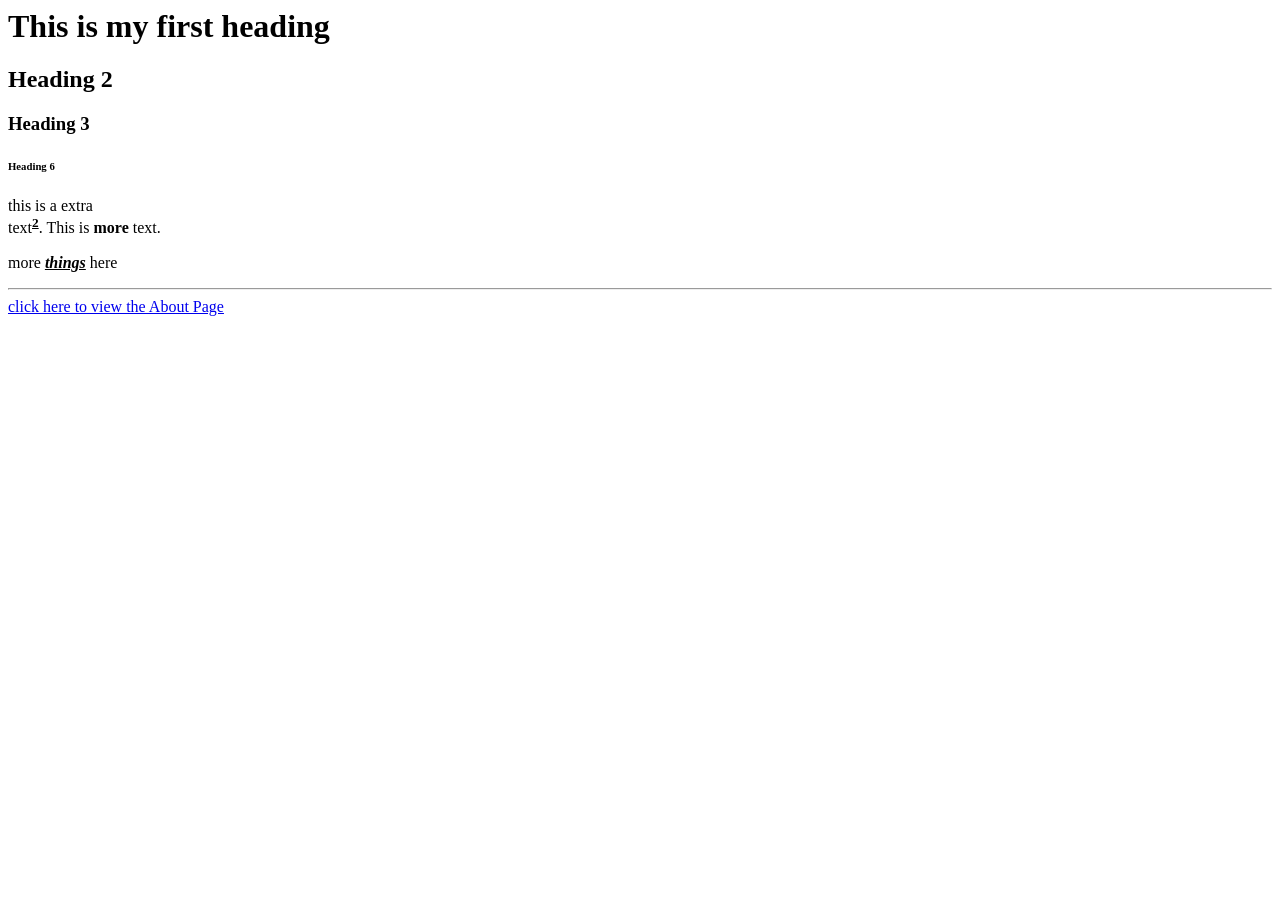
<file: index.html>
<html>
    <head>
        <title> This is my practice web-page</title>
        <link rel="preconnect" href="https://fonts.googleapis.com">
        <link rel="preconnect" href="https://fonts.gstatic.com" crossorigin>
        <link href="https://fonts.googleapis.com/css2?family=Roboto+Slab:wght@100..900&display=swap" rel="stylesheet">
    </head>
    <body>
        <h1>This is my first heading</h1>
        <h2>Heading 2</h2>
        <h3>Heading 3</h3>
        <h6>Heading 6</h6>
        <p>this is a extra<br> text<sup><b><u>2</u></b></sup>. This is <b>more</b> text.</p>
        <p>more <b><i><u>things</u></i></b> here</p>
        <hr>
        <a href="Assets/about.html" target="_blank" title="this is a tooltip">click here to view the About Page</a>
    </body>
</html>
</file>
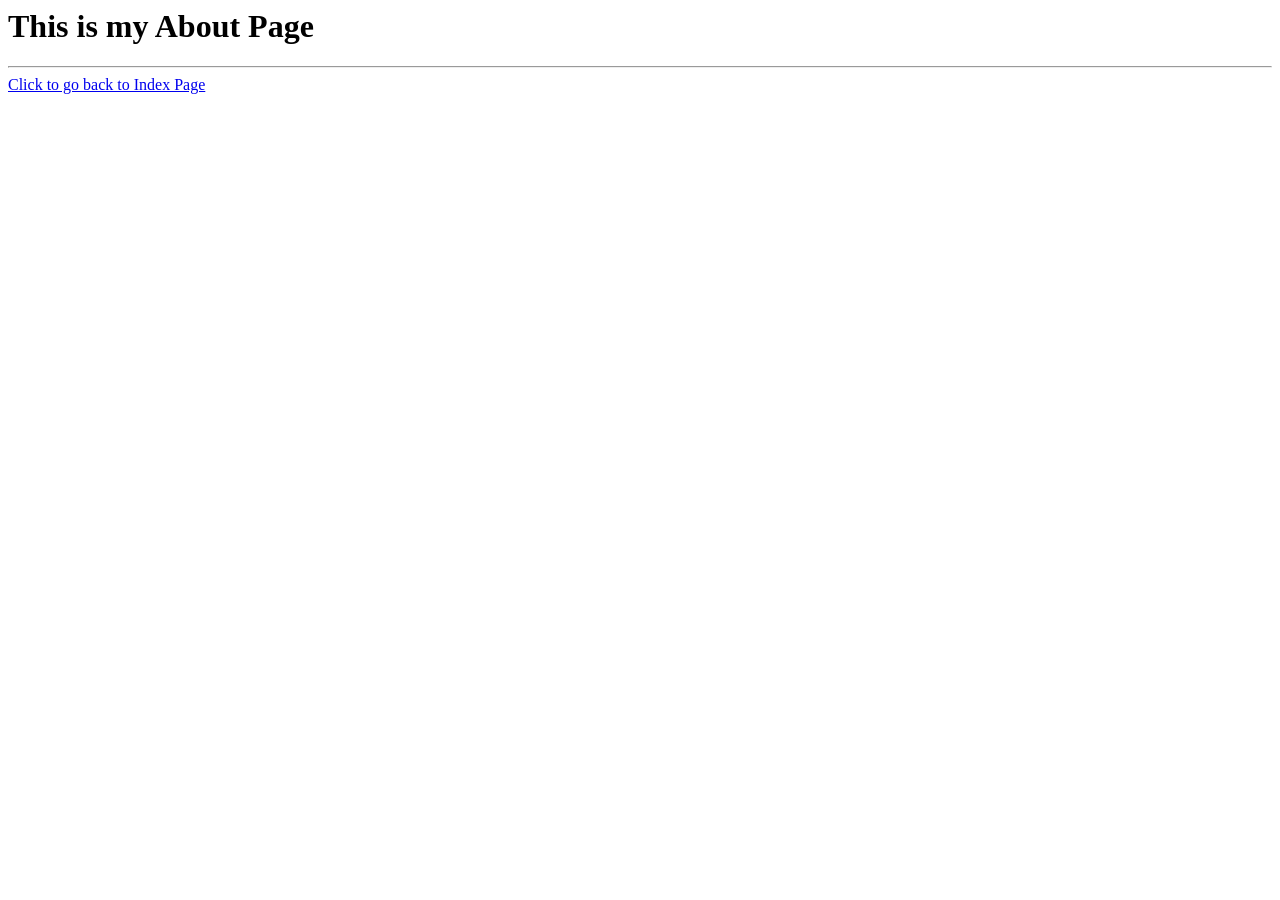
<file: Assets/about.html>
<html>
    <head>
        <title> About Page</title>
        <link rel="preconnect" href="https://fonts.googleapis.com">
        <link rel="preconnect" href="https://fonts.gstatic.com" crossorigin>
        <link href="https://fonts.googleapis.com/css2?family=Roboto+Slab:wght@100..900&display=swap" rel="stylesheet">
    </head>
    <body>
        <h1>This is my About Page</h1>
        <hr>
        <a href="../index.html" target="_blank" title="this is a tooltip">Click to go back to Index Page</a>
    </body>
</html>
</file>
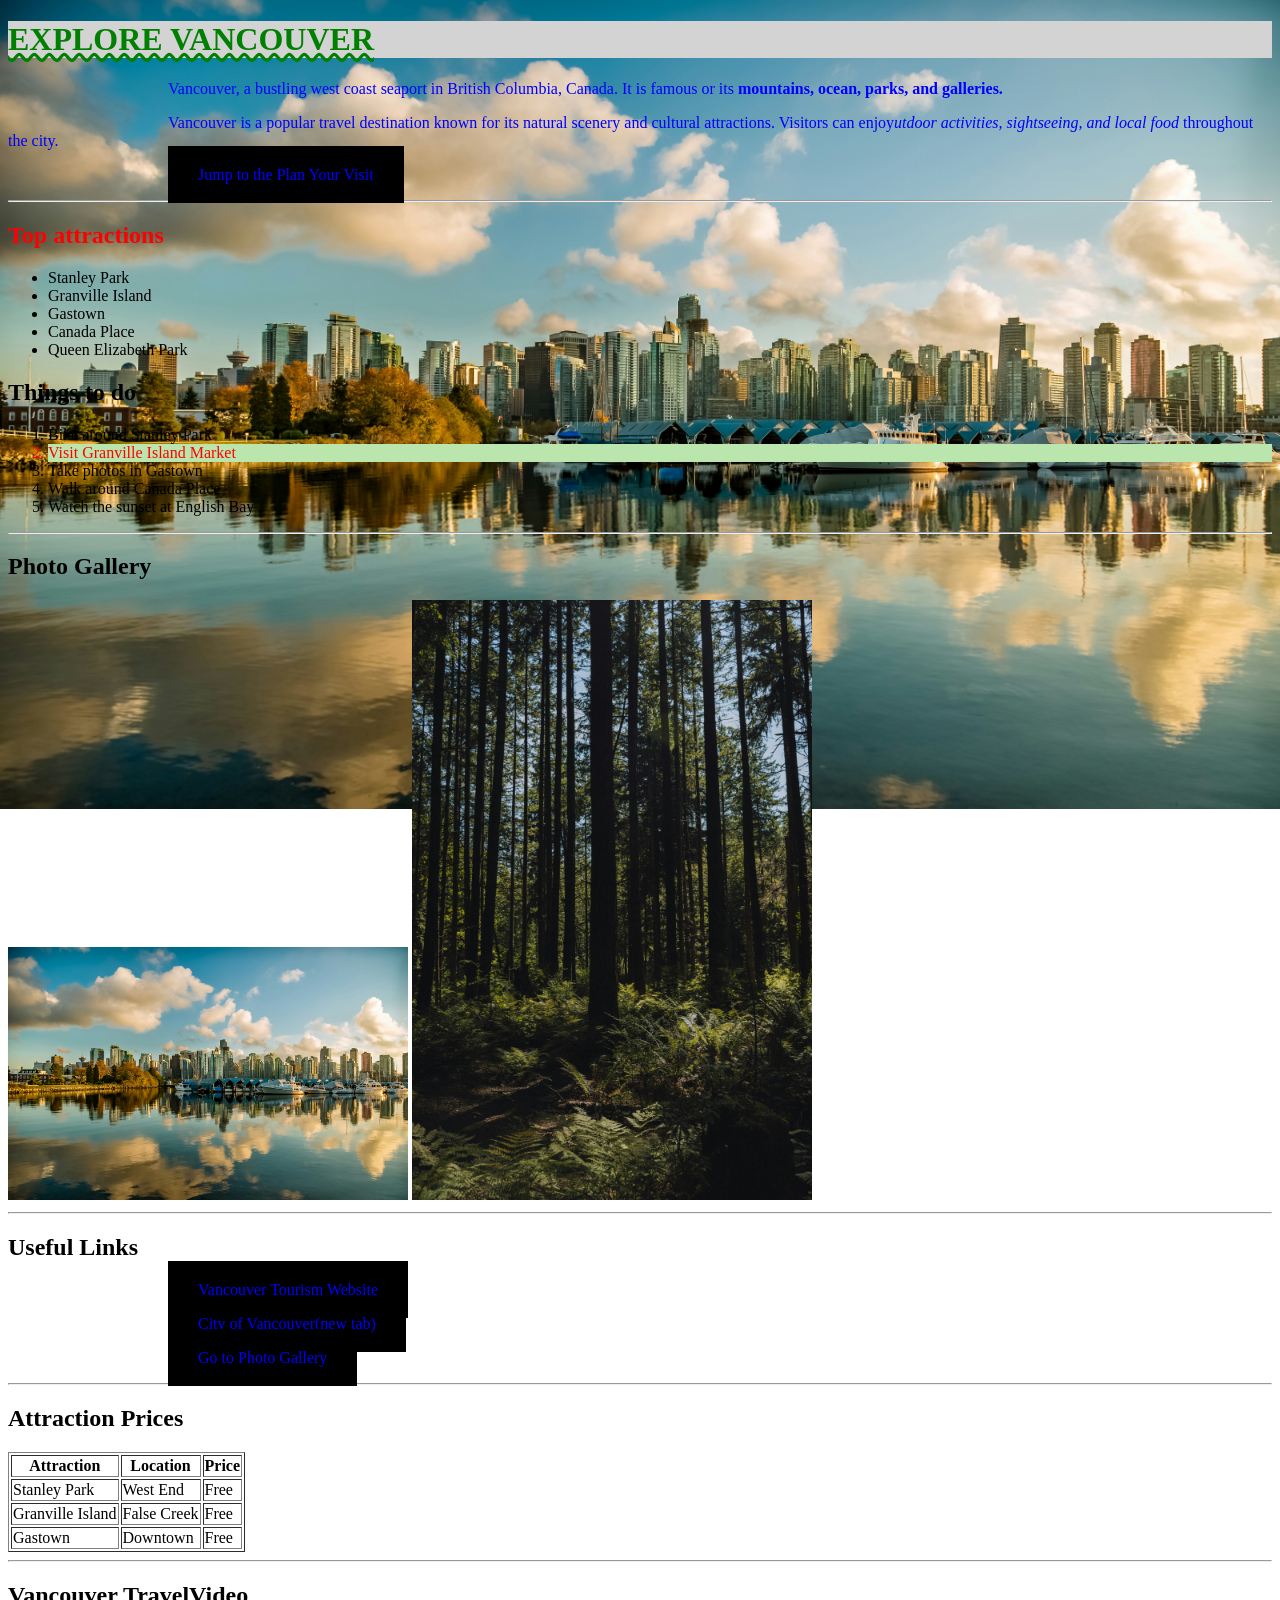
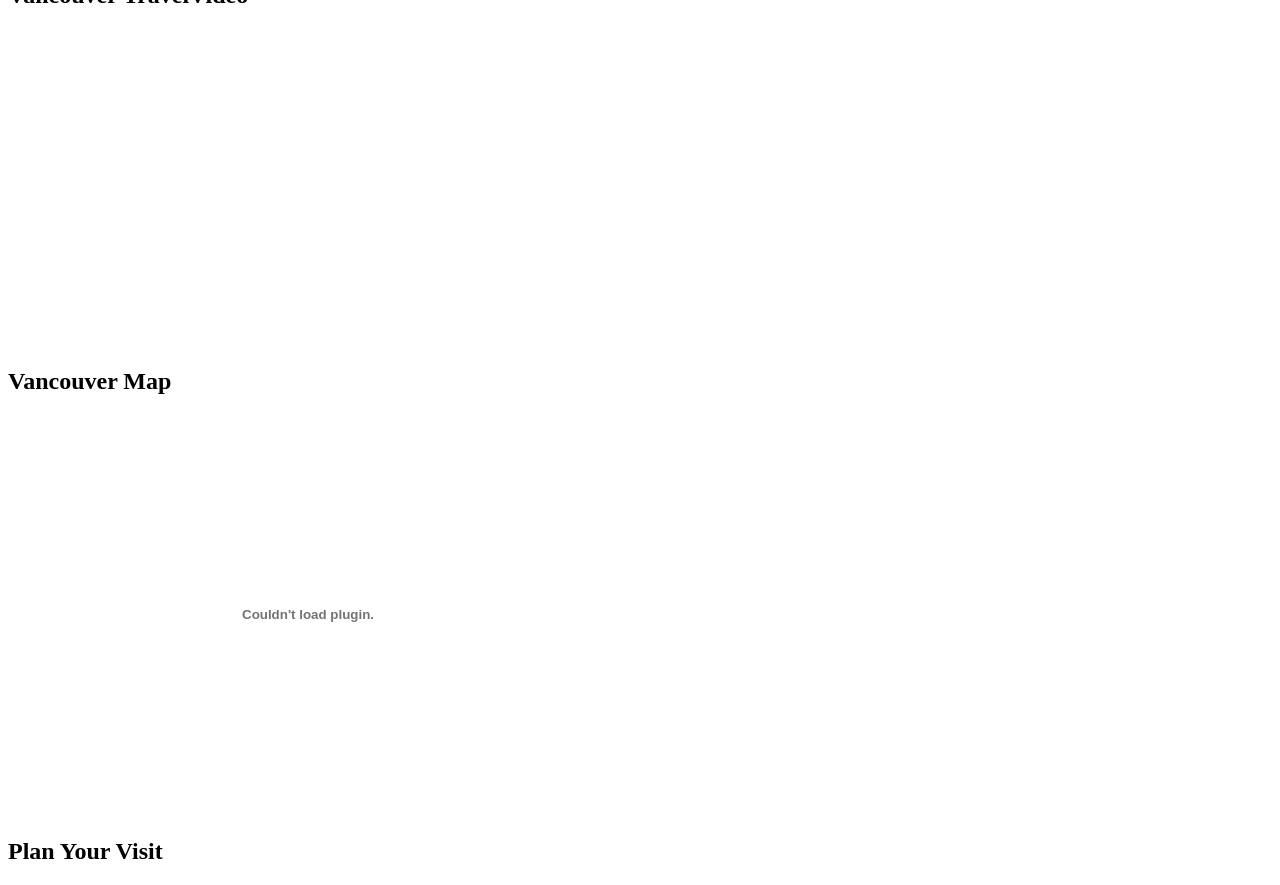
<file: Class-Exercise/Week2-EX1.html>
<!DOCTYPE html>
<html>
<head>
    <title>Vancouver</title>
    <link rel="stylesheet" href="../Assets/CSS/mystyle.css">

</head>

<body>
<h1 id="heading-one">Explore Vancouver</h1>
<p>Vancouver, a bustling west coast seaport in British Columbia, Canada. It is famous or its 
    <strong>mountains, ocean, parks, and galleries.</strong>
</p>
<p>
Vancouver is a popular travel destination known for its natural scenery
and cultural attractions. Visitors can enjoy<em>utdoor activities,
sightseeing, and local food</em> throughout the city.    
</p>
<p><a href="#plan-visit">Jump to the Plan Your Visit</a></p>
<hr>

<h2 class="primary-color">Top attractions</h2>
<ul>
    <li>Stanley Park</li>
    <li>Granville Island</li>
    <li>Gastown</li>
    <li>Canada Place</li>
    <li>Queen Elizabeth Park</li>
</ul>

<h2>Things to do</h2>
<ol>
    <li>Bike around Stanley Park</li>
    <li class="primary-color primary-color-background">Visit Granville Island Market</li>
    <li>Take photos in Gastown</li>
    <li>Walk around Canada Place</li>
    <li>Watch the sunset at English Bay</li>
</ol>
<hr>

<h2 id="gallery">Photo Gallery</h2>
<img src="../Assets/image/Van pic.jpg"alt="Vancouver skyline" width="400">
<img src="../Assets/image/stanleypark.jpg"alt="Stanley Park" width="400">
<hr>
<h2>Useful Links</h2>
<p><a href="https://www.destinationvancouver.com/">Vancouver Tourism Website</a></p>
<p><a href="https://vancouver.ca/" target="_blank">City of Vancouver(new tab)</a></p>
<p><a href="#gallery">Go to Photo Gallery</a></p>
<hr>

<h2>Attraction Prices</h2>
<table border="1">
    <tr>
        <th>Attraction</th>
        <th>Location</th>
        <th>Price</th>
    </tr>
    <tr>
        <td>Stanley Park</td>
        <td>West End</td>
        <td>Free</td>
    </tr>
    <tr>
        <td>Granville Island</td>
        <td>False Creek</td>
        <td>Free</td>
    </tr>
    <tr>
        <td>Gastown</td>
        <td>Downtown</td>
        <td>Free</td>
    </tr>

</table>
<hr>

<h2>Vancouver TravelVideo</h2>
<iframe width="560" height="315" src="https://www.youtube.com/embed/a4d5CbK0b3A?si=ktrhVW4pCL3srWjf" 
title="YouTube video player" frameborder="0" allow="accelerometer; autoplay; clipboard-write; encrypted-media; gyroscope; picture-in-picture; web-share" referrerpolicy="strict-origin-when-cross-origin" allowfullscreen>
</iframe>

<h2>Vancouver Map</h2>
<embed src="https://vancouver.ca/files/cov/vancouver-parks-map-and-guide.pdf"
type="application/pdf" width="600" height="400">


<h2>Plan Your Visit</h2>
</body>
</html>
</file>
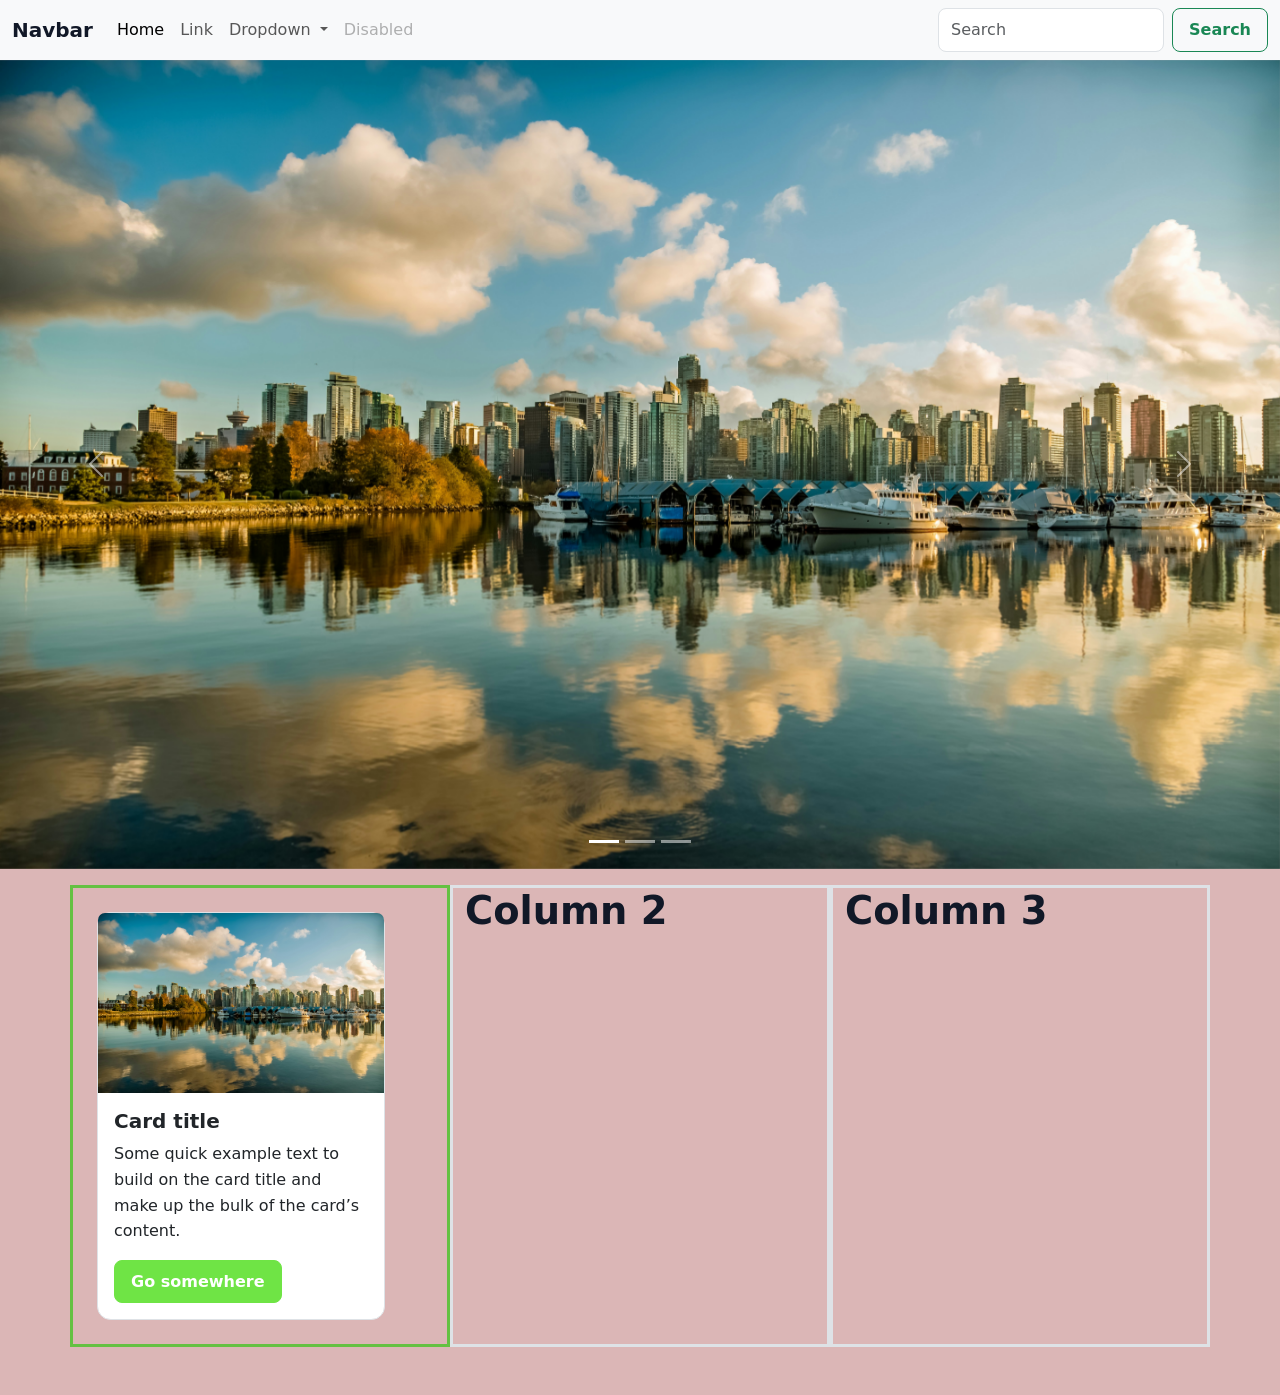
<file: Class-Exercise/Week9inclass.html>
<!doctype html>
<html lang="en">
  <head>
    <meta charset="utf-8">
    <meta name="viewport" content="width=device-width, initial-scale=1">
    <title>Bootstrap demo</title>
    <link href="https://cdn.jsdelivr.net/npm/bootstrap@5.3.9/dist/css/bootstrap.min.css" rel="stylesheet" integrity="sha384-yEPZ7jP9S0QKiUQ0m3jjsO4ProIW7wvR9gXkI7JOGa2XVsw53Yke2bsdkBbjmmiX" crossorigin="anonymous">
    <link rel="stylesheet" href="../Assets/CSS/mystyle_bootstrap.css">
  </head>
  <body>
    <section id="nav">
      <nav class="navbar navbar-expand-lg bg-body-tertiary">
      <div class="container-fluid">
        <a class="navbar-brand" href="#">Navbar</a>
        <button class="navbar-toggler" type="button" data-bs-toggle="collapse" data-bs-target="#navbarSupportedContent" aria-controls="navbarSupportedContent" aria-expanded="false" aria-label="Toggle navigation">
          <span class="navbar-toggler-icon"></span>
        </button>
        <div class="collapse navbar-collapse" id="navbarSupportedContent">
          <ul class="navbar-nav me-auto mb-2 mb-lg-0">
            <li class="nav-item">
              <a class="nav-link active" aria-current="page" href="#">Home</a>
            </li>
            <li class="nav-item">
              <a class="nav-link" href="#">Link</a>
            </li>
            <li class="nav-item dropdown">
              <a class="nav-link dropdown-toggle" href="#" role="button" data-bs-toggle="dropdown" aria-expanded="false">
                Dropdown
              </a>
              <ul class="dropdown-menu">
                <li><a class="dropdown-item" href="#">Action</a></li>
                <li><a class="dropdown-item" href="#">Another action</a></li>
                <li><hr class="dropdown-divider"></li>
                <li><a class="dropdown-item" href="#">Something else here</a></li>
              </ul>
            </li>
            <li class="nav-item">
              <a class="nav-link disabled" aria-disabled="true">Disabled</a>
            </li>
          </ul>
          <form class="d-flex" role="search">
            <input class="form-control me-2" type="search" placeholder="Search" aria-label="Search"/>
            <button class="btn btn-outline-success" type="submit">Search</button>
          </form>
        </div>
      </div>
</nav>
  </section>
  <section id="head-images">
    <div id="carouselExampleIndicators" class="carousel slide">
  <div class="carousel-indicators">
    <button type="button" data-bs-target="#carouselExampleIndicators" data-bs-slide-to="0" class="active" aria-current="true" aria-label="Slide 1"></button>
    <button type="button" data-bs-target="#carouselExampleIndicators" data-bs-slide-to="1" aria-label="Slide 2"></button>
    <button type="button" data-bs-target="#carouselExampleIndicators" data-bs-slide-to="2" aria-label="Slide 3"></button>
  </div>
  <div class="carousel-inner">
    <div class="carousel-item active">
      <img src="../Assets/image/Van pic.jpg" class="d-block w-100" alt="...">
    </div>
    <div class="carousel-item">
      <img src="../Assets/image/Van pic.jpg" class="d-block w-100" alt="...">
    </div>
    <div class="carousel-item">
      <img src="../Assets/image/Van pic.jpg" class="d-block w-100" alt="...">
    </div>
  </div>
  <button class="carousel-control-prev" type="button" data-bs-target="#carouselExampleIndicators" data-bs-slide="prev">
    <span class="carousel-control-prev-icon" aria-hidden="true"></span>
    <span class="visually-hidden">Previous</span>
  </button>
  <button class="carousel-control-next" type="button" data-bs-target="#carouselExampleIndicators" data-bs-slide="next">
    <span class="carousel-control-next-icon" aria-hidden="true"></span>
    <span class="visually-hidden">Next</span>
  </button>
</div>
  </section>
  <section id="grid">
    <div class="container pt-3 pb-5">
      <div class="row">
        <div class="col-lg-4 col-md-6 col-sm-12 border border-3 border-primary text-danger p-4">
          <div class="card" style="width: 18rem;">
          <img src="../Assets/image/Van pic.jpg" class="card-img-top" alt="...">
          <div class="card-body">
            <h5 class="card-title">Card title</h5>
            <p class="card-text">Some quick example text to build on the card title and make up the bulk of the card’s content.</p>
            <a href="#" class="btn btn-primary">Go somewhere</a>
          </div>
          </div>
        </div>
        <div class="col-lg-4 col-md-6 col-sm-12 border border-3">
          <h2>Column 2</h2>
        </div>
        <div class="col-lg-4 col-md-6 col-sm-12 border border-3">
          <h2>Column 3</h2>
        </div>
      </div>
    </div>
  </section>
    <script src="https://cdn.jsdelivr.net/npm/bootstrap@5.3.9/dist/js/bootstrap.bundle.min.js" integrity="sha384-WyOxWvTyr1QaMPfiPJSv76iReVthorl5uWlFtZPyK0IEB0hGzo9y5Bp9mYanr8Bu" crossorigin="anonymous"></script>
  </body>
</html>
</file>
<file: Assets/CSS/mystyle.css>
h1{
    color: brown;background-color: lightgray;
    text-decoration: underline;
    text-decoration-style: wavy;
    text-transform: uppercase;
    font-family: "Times New Roman", Times, serif;
}
p{
    color: blue;
    font-size: 1rem;
    text-indent:10rem;
}
#heading-one{
    color: green;
}
.text-color-yellow{
    color: yellow;}
.primary-color{
    color: red;
}
.primary-color-background{
    background-color: rgb(186, 230, 173);
}
body{
    background-image: url("../image/Van pic.jpg");
    background-repeat: no-repeat;
    background-size: contain;
}
/*comment, this sign*/
a{
    color: blue;
    text-decoration: none;
    background-color: black;
    padding-top: 10px;
    padding-bottom: 10px;
    padding-left: 20px;
    padding-right: 20px;
    padding: 20px 30px 20px 30px;
}
a:hover{
    color: rgb(199, 14, 162);
    text-decoration: none;
    background-color: transparent;
}
</file>
